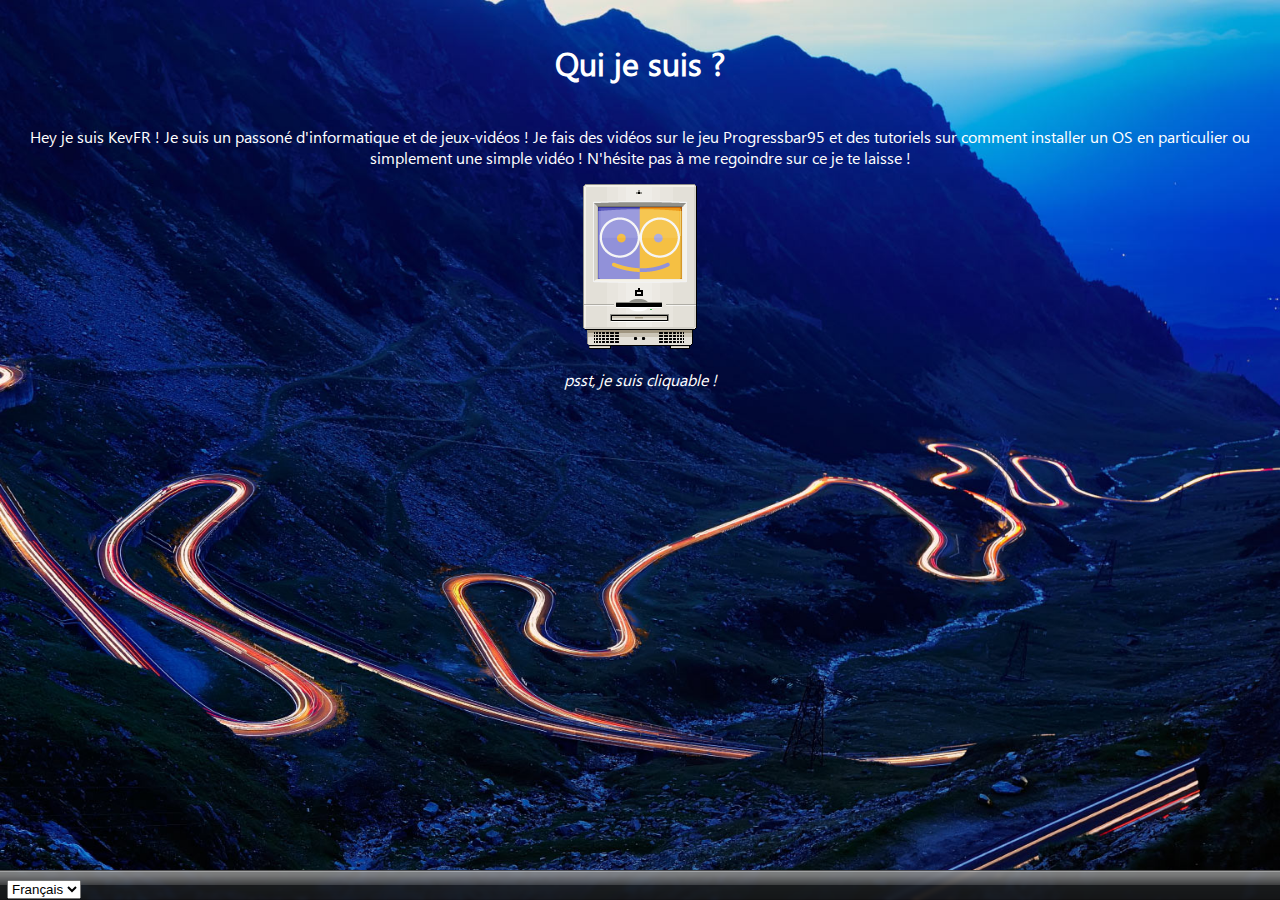
<file: about.html>
<!DOCTYPE html>
<!--
Firewave
@@@@@@@@@@@@@@@@@@@@@@@@@@@@@@@@@@@@@@@@@@@@@@@@@@@@@@@@@@@@@@@@@@@@@@@@@@@@@@@@
@@@@@@@@@@@@@@@@@@@@@//%%#%%%%%%#%####*(@@@@@@@@@@@@@@@@@@@@@@@@@@@@@@@@@@@@@@@@
@@@@@@@@@@@@@@@@@#%%%%%%%#################(*@@@@@@@@@@@@@@@@@@@@@@@@@@@@@@@@@@@@
@@@@@@@@@@@@@@@@%%%%%##########(((((((((((((/@@@@@@@@@@@@@@@@@@@@@@@@@@@@@@@@@@@
@@@@@@@@@@@@@@@@#%#######((((((((((((((((((/@@@////*@@@@@@@@@@@@@@@@@@@@@@@#(@@@
@@@@@@@@@@@@@@@#######(((((((//////////////@@@/,///////(((/@@@@@@@#(%%%%%%%((@@@
@@@@@@@@@@@@@@######(((((/////////*******/&@@@.***////////((((((######%%%%%#@@@@
@@@@@@@@@@@@@#####(((((/////**************@@@/********//////(((((#######%%#@@@@@
@@@@@@@@@@@@@(##(((((/////**********,****@@@/,,*********//////(((((######(#@@@@@
@@@@@@@@@@@@(##(((((////*******,,,,,,,,*@@@%.,,,,,********/////(((((####(%@@@@@@
@@@@@@@@@@@####((((////******,,,,,,,,,,(@@@*,,,,,,,,*******/////(((((###%@@@@@@@
@@@@@@@@@@@(#/##@@@@@@@@@@@@@@@##(,,,,*@@@/,,,,,,,,,,*******/////((((###@@@@@@@@
@@@@@@@@@@@@@@@@@@/////****,@@@@@@@@#/@@@/...,,,,,,,,,******/////((((((%@@@@@@@@
@@@@@@@@@@%%#((((///*****,,,,.....@@@@@@@,....,,,,,,,,,******////(((((%@@@@@@@@@
@@@@@@@@#(##((((////*****,,,,.......*@@@@@@@%*,,,,,,,,,******////((/%%@@@@@@@@@@
@@@@@@@@(###(((((////****,,,,,.....,@@@*..@@@@@@@&%%%,.,,,(%%%%@@@@@@@@@@@@@@@@@
@@@@@@@(####(((((////*****,,,,,....@@@*. ......@@@@@@@@@@@@@@@@@*//*(@@@@@@@@@@@
@@@@@@(######(((((/////****,,,,,,,(@@@...................,,,,,,,***#@@@@@@@@@@@@
@@@@@@(#######((((((////******,,,,@@@,..................,,,,,,,***(@@@@@@@@@@@@@
@@@@@(%########((((((//////*****,@@@*.................,,,,,,,,***(*@@@@@@@@@@@@@
@@@@(%%%########((((((((//////**@@@&...............,,,,,,,,,*****#@@@@@@@@@@@@@@
@@@(#%%%%##########((((((((////(@@@............,,,,,,,,,,,******#@@@@@@@@@@@@@@@
@@@/%%%%((#%%%%%%%%%%##(((((((*@@@*,,,,,,,,,,,,,,,,,,,,,*******(,@@@@@@@@@@@@@@@
@@/%@@@@@@@@@@@@@@@@@@@@@&%#(/@@@*.,,,,,,,,,,,,,,,,,*********/(#@@@@@@@@@@@@@@@@
@@@@@@@@@@@@@@@@@@@@@@@@@@@@@@@@@.,,,,,,,,,,,,************////#@@@@@@@@@@@@@@@@@
@@@@@@@@@@@@@@@@@@@@@@@@@@@@@@@@@&/*******************///////(@@@@@@@@@@@@@@@@@@
@@@@@@@@@@@@@@@@@@@@@@@@@@@@@@@@@@@@@@#//,,******////**///@@@@@@@@@@@@@@@@@@@@@@
@@@@@@@@@@@@@@@@@@@@@@@@@@@@@@@@@@@@@@@@@@@@@@@@@@@@@@@@@@@@@@@@@@@@@@@@@@@@@@@@
-->
<html lang="fr">

<head>
    <meta charset="UTF-8">
    <link rel="stylesheet" href="style2.css">
    <script src="lang/language2.js"></script>
    <script src="start.js"></script>
    <link rel="shortcut icon" href="favicon2.ico">
    <meta http-equiv="X-UA-Compatible" content="IE=edge">
    <meta name="viewport" content="width=device-width, initial-scale=1.0">
    <title id="title">A propos de moi</title>
</head>

<body onload="cookieLang()">
    <h1 id="who">Qui je suis ?</h1>

    <p id="descr">Hey je suis KevFR ! Je suis un passoné d'informatique et de jeux-vidéos ! Je fais des vidéos sur le
        jeu Progressbar95 et des tutoriels sur comment installer un OS en particulier ou simplement une simple vidéo !
        N'hésite pas à me regoindre sur ce je te laisse ! </p>

    <div class="retouri">

    </div>

    <a href="https://www.youtube.com/channel/UCCPSET9zTIvoaK-WwoAe-Gw"><img src="images/misc/baros8.png"
            alt="baros8"></a>
    <p id="click"><i>psst, je suis cliquable !</i></p>
    <br/>
    
    <div class="nav">
        <div class="onglet">
            <select id="language" onchange="langSwitch(this.value)">
                <option value="fr">Français</option>
                <option value="en">English</option>
            </select>
    </div>
    </div>


</body>

</html>
</file>
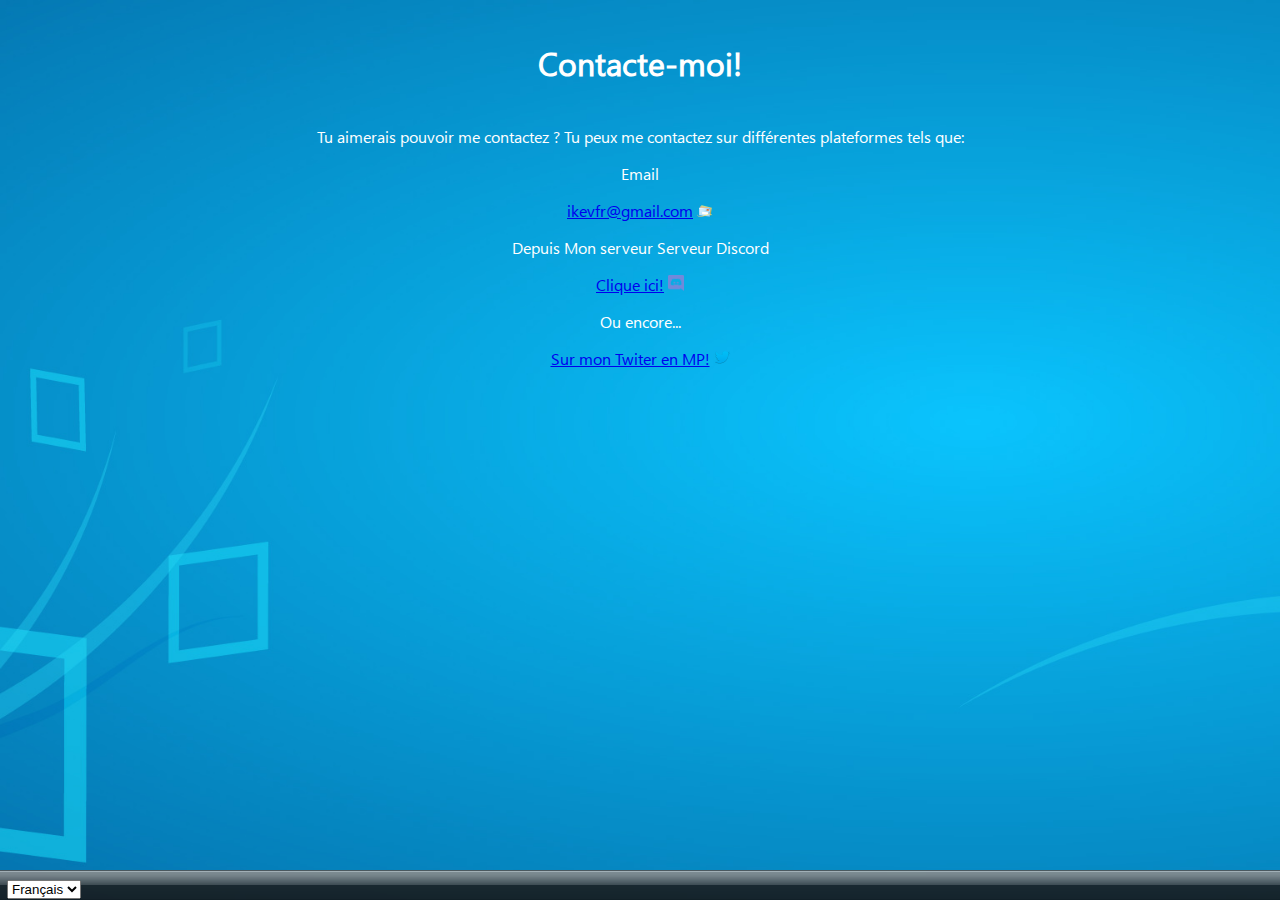
<file: network.html>
<!DOCTYPE html>
<!--
Firewave
@@@@@@@@@@@@@@@@@@@@@@@@@@@@@@@@@@@@@@@@@@@@@@@@@@@@@@@@@@@@@@@@@@@@@@@@@@@@@@@@
@@@@@@@@@@@@@@@@@@@@@//%%#%%%%%%#%####*(@@@@@@@@@@@@@@@@@@@@@@@@@@@@@@@@@@@@@@@@
@@@@@@@@@@@@@@@@@#%%%%%%%#################(*@@@@@@@@@@@@@@@@@@@@@@@@@@@@@@@@@@@@
@@@@@@@@@@@@@@@@%%%%%##########(((((((((((((/@@@@@@@@@@@@@@@@@@@@@@@@@@@@@@@@@@@
@@@@@@@@@@@@@@@@#%#######((((((((((((((((((/@@@////*@@@@@@@@@@@@@@@@@@@@@@@#(@@@
@@@@@@@@@@@@@@@#######(((((((//////////////@@@/,///////(((/@@@@@@@#(%%%%%%%((@@@
@@@@@@@@@@@@@@######(((((/////////*******/&@@@.***////////((((((######%%%%%#@@@@
@@@@@@@@@@@@@#####(((((/////**************@@@/********//////(((((#######%%#@@@@@
@@@@@@@@@@@@@(##(((((/////**********,****@@@/,,*********//////(((((######(#@@@@@
@@@@@@@@@@@@(##(((((////*******,,,,,,,,*@@@%.,,,,,********/////(((((####(%@@@@@@
@@@@@@@@@@@####((((////******,,,,,,,,,,(@@@*,,,,,,,,*******/////(((((###%@@@@@@@
@@@@@@@@@@@(#/##@@@@@@@@@@@@@@@##(,,,,*@@@/,,,,,,,,,,*******/////((((###@@@@@@@@
@@@@@@@@@@@@@@@@@@/////****,@@@@@@@@#/@@@/...,,,,,,,,,******/////((((((%@@@@@@@@
@@@@@@@@@@%%#((((///*****,,,,.....@@@@@@@,....,,,,,,,,,******////(((((%@@@@@@@@@
@@@@@@@@#(##((((////*****,,,,.......*@@@@@@@%*,,,,,,,,,******////((/%%@@@@@@@@@@
@@@@@@@@(###(((((////****,,,,,.....,@@@*..@@@@@@@&%%%,.,,,(%%%%@@@@@@@@@@@@@@@@@
@@@@@@@(####(((((////*****,,,,,....@@@*. ......@@@@@@@@@@@@@@@@@*//*(@@@@@@@@@@@
@@@@@@(######(((((/////****,,,,,,,(@@@...................,,,,,,,***#@@@@@@@@@@@@
@@@@@@(#######((((((////******,,,,@@@,..................,,,,,,,***(@@@@@@@@@@@@@
@@@@@(%########((((((//////*****,@@@*.................,,,,,,,,***(*@@@@@@@@@@@@@
@@@@(%%%########((((((((//////**@@@&...............,,,,,,,,,*****#@@@@@@@@@@@@@@
@@@(#%%%%##########((((((((////(@@@............,,,,,,,,,,,******#@@@@@@@@@@@@@@@
@@@/%%%%((#%%%%%%%%%%##(((((((*@@@*,,,,,,,,,,,,,,,,,,,,,*******(,@@@@@@@@@@@@@@@
@@/%@@@@@@@@@@@@@@@@@@@@@&%#(/@@@*.,,,,,,,,,,,,,,,,,*********/(#@@@@@@@@@@@@@@@@
@@@@@@@@@@@@@@@@@@@@@@@@@@@@@@@@@.,,,,,,,,,,,,************////#@@@@@@@@@@@@@@@@@
@@@@@@@@@@@@@@@@@@@@@@@@@@@@@@@@@&/*******************///////(@@@@@@@@@@@@@@@@@@
@@@@@@@@@@@@@@@@@@@@@@@@@@@@@@@@@@@@@@#//,,******////**///@@@@@@@@@@@@@@@@@@@@@@
@@@@@@@@@@@@@@@@@@@@@@@@@@@@@@@@@@@@@@@@@@@@@@@@@@@@@@@@@@@@@@@@@@@@@@@@@@@@@@@@
-->
<html lang="fr">

<head>
    <meta charset="UTF-8">
    <script src="lang/language3.js"></script>
    <script src="start.js"></script>
    <link rel="shortcut icon" href="favicon2.ico">
    <link rel="stylesheet" href="style3.css">
    <meta http-equiv="X-UA-Compatible" content="IE=edge">
    <meta name="viewport" content="width=device-width, initial-scale=1.0">
    <title id="title">Réseaux Sociaux</title>
</head>

<body onload="cookieLang()">
    <h1 id="contact">Contacte-moi!</h1>
    <p id="would">Tu aimerais pouvoir me contactez ? Tu peux me contactez sur différentes plateformes tels que:</p>
    <div class="lien">
        <p>Email</p>
        <a href="mailto:ikevfr@gmail.com">ikevfr@gmail.com</a>
        <img src="images/misc/mail2.png" width="16px" height="16px">
        <p id="discord">Depuis Mon serveur Serveur Discord</p>
        <a id="click_me" href="https://discord.gg/738trVpjpp">Clique ici!</a>
        <img src="/images/misc/discord.jpg" width="16px"
            height="16px">
        <p id="or_even">Ou encore...</p>
        <a id="twitter" href="https://twitter.com/KevFR2">Sur mon Twiter en MP!</a>
        <img src="images/misc/twiter.png" width="16px" height="16px">
        <!-- mark at 10:00am: how did i miss this lol. the file extention is .svg not .png -->
        <!-- again, i don't know what this means-->
    </div>
    <div class="nav">
        <div class="onglet">
            <select id="language" onchange="langSwitch(this.value)">
                <option value="fr">Français</option>
                <option value="en">English</option>
            </select>
        </div>
    </div>
</body>

</html>
</file>
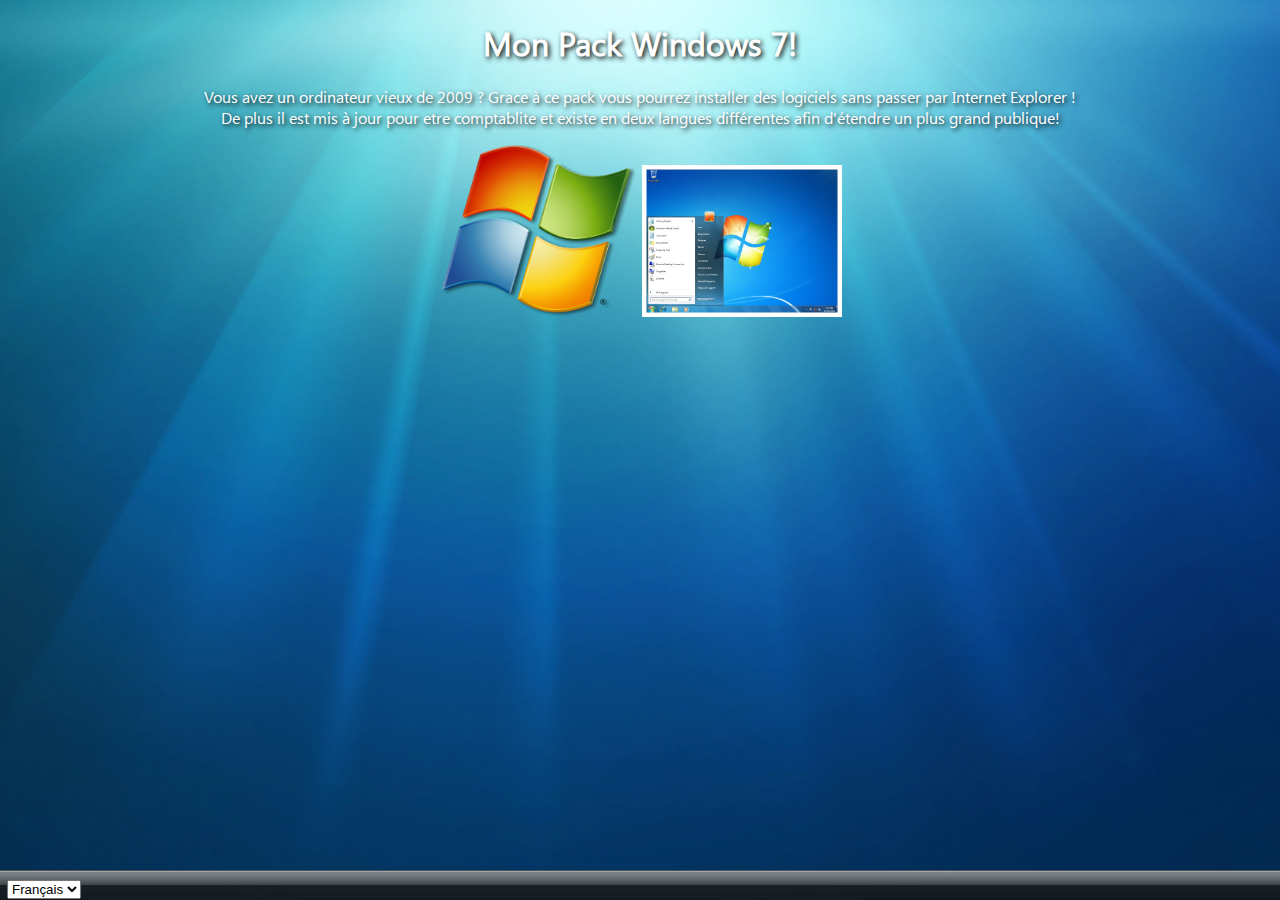
<file: pack.html>
<!DOCTYPE html>
<!--
Firewave
@@@@@@@@@@@@@@@@@@@@@@@@@@@@@@@@@@@@@@@@@@@@@@@@@@@@@@@@@@@@@@@@@@@@@@@@@@@@@@@@
@@@@@@@@@@@@@@@@@@@@@//%%#%%%%%%#%####*(@@@@@@@@@@@@@@@@@@@@@@@@@@@@@@@@@@@@@@@@
@@@@@@@@@@@@@@@@@#%%%%%%%#################(*@@@@@@@@@@@@@@@@@@@@@@@@@@@@@@@@@@@@
@@@@@@@@@@@@@@@@%%%%%##########(((((((((((((/@@@@@@@@@@@@@@@@@@@@@@@@@@@@@@@@@@@
@@@@@@@@@@@@@@@@#%#######((((((((((((((((((/@@@////*@@@@@@@@@@@@@@@@@@@@@@@#(@@@
@@@@@@@@@@@@@@@#######(((((((//////////////@@@/,///////(((/@@@@@@@#(%%%%%%%((@@@
@@@@@@@@@@@@@@######(((((/////////*******/&@@@.***////////((((((######%%%%%#@@@@
@@@@@@@@@@@@@#####(((((/////**************@@@/********//////(((((#######%%#@@@@@
@@@@@@@@@@@@@(##(((((/////**********,****@@@/,,*********//////(((((######(#@@@@@
@@@@@@@@@@@@(##(((((////*******,,,,,,,,*@@@%.,,,,,********/////(((((####(%@@@@@@
@@@@@@@@@@@####((((////******,,,,,,,,,,(@@@*,,,,,,,,*******/////(((((###%@@@@@@@
@@@@@@@@@@@(#/##@@@@@@@@@@@@@@@##(,,,,*@@@/,,,,,,,,,,*******/////((((###@@@@@@@@
@@@@@@@@@@@@@@@@@@/////****,@@@@@@@@#/@@@/...,,,,,,,,,******/////((((((%@@@@@@@@
@@@@@@@@@@%%#((((///*****,,,,.....@@@@@@@,....,,,,,,,,,******////(((((%@@@@@@@@@
@@@@@@@@#(##((((////*****,,,,.......*@@@@@@@%*,,,,,,,,,******////((/%%@@@@@@@@@@
@@@@@@@@(###(((((////****,,,,,.....,@@@*..@@@@@@@&%%%,.,,,(%%%%@@@@@@@@@@@@@@@@@
@@@@@@@(####(((((////*****,,,,,....@@@*. ......@@@@@@@@@@@@@@@@@*//*(@@@@@@@@@@@
@@@@@@(######(((((/////****,,,,,,,(@@@...................,,,,,,,***#@@@@@@@@@@@@
@@@@@@(#######((((((////******,,,,@@@,..................,,,,,,,***(@@@@@@@@@@@@@
@@@@@(%########((((((//////*****,@@@*.................,,,,,,,,***(*@@@@@@@@@@@@@
@@@@(%%%########((((((((//////**@@@&...............,,,,,,,,,*****#@@@@@@@@@@@@@@
@@@(#%%%%##########((((((((////(@@@............,,,,,,,,,,,******#@@@@@@@@@@@@@@@
@@@/%%%%((#%%%%%%%%%%##(((((((*@@@*,,,,,,,,,,,,,,,,,,,,,*******(,@@@@@@@@@@@@@@@
@@/%@@@@@@@@@@@@@@@@@@@@@&%#(/@@@*.,,,,,,,,,,,,,,,,,*********/(#@@@@@@@@@@@@@@@@
@@@@@@@@@@@@@@@@@@@@@@@@@@@@@@@@@.,,,,,,,,,,,,************////#@@@@@@@@@@@@@@@@@
@@@@@@@@@@@@@@@@@@@@@@@@@@@@@@@@@&/*******************///////(@@@@@@@@@@@@@@@@@@
@@@@@@@@@@@@@@@@@@@@@@@@@@@@@@@@@@@@@@#//,,******////**///@@@@@@@@@@@@@@@@@@@@@@
@@@@@@@@@@@@@@@@@@@@@@@@@@@@@@@@@@@@@@@@@@@@@@@@@@@@@@@@@@@@@@@@@@@@@@@@@@@@@@@@
-->
<html lang="fr">

<head>
    <meta charset="UTF-8">
    <script src="lang/language4.js"></script>
    <link rel="stylesheet" href="style4.css">
    <link rel="shortcut icon" href="favicon2.ico">
    <script src="start.js"></script>
    <meta http-equiv="X-UA-Compatible" content="IE=edge">
    <meta name="viewport" content="width=device-width, initial-scale=1.0">
    <title>Pack Windows</title>
</head>

<body onload="cookieLang()">
    <div class="content">
        <h1 id="mypack">Mon Pack Windows 7!</h1>
        <p id="2009">Vous avez un ordinateur vieux de 2009 ? Grace à ce pack vous pourrez installer des logiciels sans
            passer par Internet Explorer !<br /> De plus il est mis à jour pour etre comptablite et existe en deux
            langues différentes afin d'étendre un plus grand publique!</p>
        <a href="https://github.com/KevFR8/Windows-7-Pack"><img src="images/misc/Windows7.png" alt="Logo"
                class="gallery"></i></a>
        <img src="images/misc/desktop.png" alt="Bureaux de Windows 7" class="gallery">
    </div>
    <div class="nav">
        <div class="onglet">
            <select id="language" onchange="langSwitch(this.value)">
                <option value="fr">Français</option>
                <option value="en">English</option>
            </select>
        </div>
    </div>
</body>

</html>
</file>
<file: style2.css>
@font-face {
	font-family: "Segoe UI 7";
	src: url(Fonts/SegoeUI7.ttf);
}
body {
	margin: 0%;
	/*padding: 0.5%;*/
	font-family: "Segoe Ui 7";
	background: url("images/bg/wallpaper9.jpg");
	height: 50vh;
	background-position: center;
	color: white;
	text-align: center;
	background-position: center;
	background-repeat: no-repeat;
	background-size: cover;
	background-attachment: fixed;
}
.nav {
	background-color: #0455aabb;
	background: url("images/startmenu/Taskbar.png");
	backdrop-filter: blur(2px);
	padding: 7px;
	height: 16px;
	position: fixed;
	bottom: 0%;
	width: 99.25%;
}

.nav {
	display: flex;
	flex-wrap: wrap;
	justify-content: space-between;
}

.nav a {
	color: white;
	text-decoration: none;
	margin-right: 5px;
}
.nav p {
	color: white;
	text-decoration: none;
	margin-right: 5px;
}

.nav a:hover {
	color: white;
	border-bottom: 1px solid white;
}
h1 {
	padding: 20px;
}
</file>
<file: style3.css>
@font-face {
	font-family: "Segoe UI 7";
	src: url(Fonts/SegoeUI7.ttf);
}
body {
	margin: 0%;
	/*padding: 0.5%;*/
	font-family: "Segoe Ui 7";
	background: url("images/bg/sky21.jpg");
	height: 50vh;
	background-position: center;
	color: #ffff;
	text-align: center;
	background-position: center;
	background-repeat: no-repeat;
	background-size: cover;
	background-attachment: fixed;
}

h1 {
	padding: 20px;
}

.nav {
	background-color: #0455aabb;
	background: url("images/startmenu/Taskbar.png");
	backdrop-filter: blur(2px);
	padding: 7px;
	height: 16px;
	position: fixed;
	bottom: 0%;
	width: 99.25%;
}

.nav {
	display: flex;
	flex-wrap: wrap;
	justify-content: space-between;
}

.nav a {
	color: white;
	text-decoration: none;
	margin-right: 5px;
}
.nav p {
	color: white;
	text-decoration: none;
	margin-right: 5px;
}

.nav a:hover {
	color: white;
	border-bottom: 1px solid white;
}

div.retour {
	display: flex;
}
</file>
<file: style4.css>
@font-face {
	font-family: "Segoe UI 7";
	src: url(Fonts/SegoeUI7.ttf);
}
body {
	margin: 0%;
	/*padding: 0.5%;*/
	font-family: "Segoe Ui 7";
	background: url("images/bg/wallpaper7.jpg");
	height: 50vh;
	background-position: center;
	color: #ffff;
	background-position: center;
	background-repeat: no-repeat;
	background-size: cover;
	background-attachment: fixed;
}

h1 {
	color: white;
}

#start,
#start2 {
	width: 50px;
	position: fixed;
	bottom: 0px;
	left: -5px;
}
#start-menu {
	position: fixed;
	border-radius: 7px 7px 0px 0px;
	padding: 9px;
	bottom: 30px;
	width: 174px;
	height: 367px;
	background: url("images/startmenu/StartMenuBg.png");
	background-color: white;
	color: black;
}
.menu-item {
	padding: 5px;
	text-align: left;
	font-size: 16px;
	width: 164px;
}
.menu-item a {
	color: black;
	text-decoration: none;
}
.menu-item:hover {
	background-color: rgba(0, 140, 255, 0.308);
	text-decoration: none;
}

.nav {
	background-color: #0455aabb;
	background: url("images/startmenu/Taskbar.png");
	backdrop-filter: blur(2px);
	padding: 7px;
	height: 16px;
	position: fixed;
	bottom: 0%;
	width: 99.25%;
}

.nav {
	display: flex;
	flex-wrap: wrap;
	justify-content: space-between;
}

.nav a {
	color: white;
	text-decoration: none;
	margin-right: 5px;
}
.nav p {
	color: white;
	text-decoration: none;
	margin-right: 5px;
}

.nav a:hover {
	color: white;
	border-bottom: 1px solid white;
}

.gallery {
	width: 200px;
}

.retour {
	max-width: 100%;
	height: auto;
}

p,
h1,
h2 {
	text-shadow: 2px 2px 5px black;
}
.content {
	text-align: center;
}
</file>
